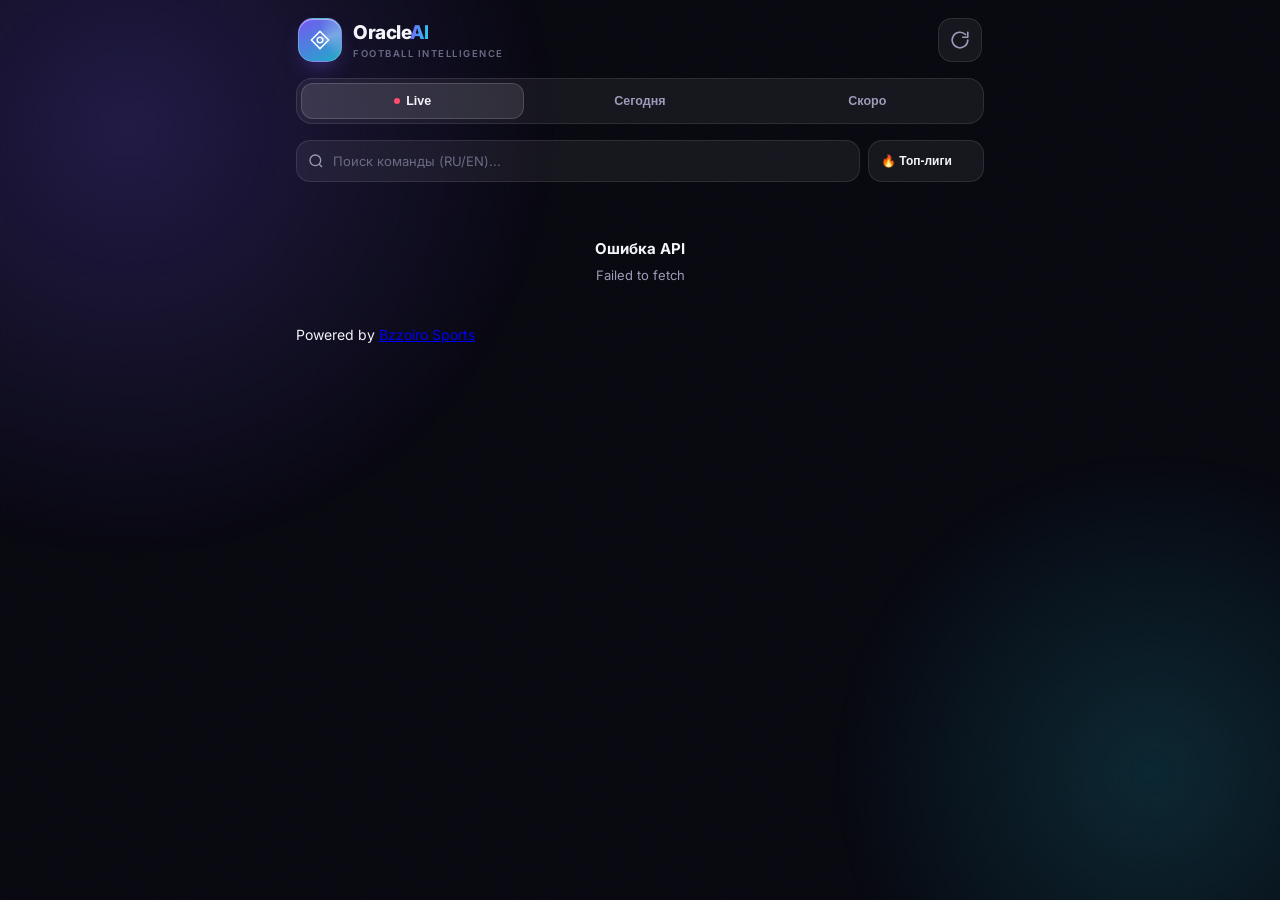
<file: index.html>
<!doctype html>
<html lang="ru" data-theme="dark">
<head>
  <meta charset="utf-8">
  <meta name="viewport" content="width=device-width, initial-scale=1, viewport-fit=cover, maximum-scale=1, user-scalable=no">
  <meta name="theme-color" content="#07070f">
  <title>Oracle AI — Football</title>
  <script src="https://telegram.org/js/telegram-web-app.js"></script>
  <link href="https://fonts.googleapis.com/css2?family=Inter:wght@400;600;700;800&display=swap" rel="stylesheet">
  <link rel="stylesheet" href="style.css">
</head>
<body>
  <div class="aurora" aria-hidden="true">
    <span class="blob b1"></span><span class="blob b2"></span>
    <div class="grain"></div>
  </div>

  <div class="app">
    <header class="topbar">
      <div class="brand">
        <span class="logo">
          <svg class="ic" viewBox="0 0 24 24" fill="none" stroke="currentColor" stroke-width="1.6">
            <path d="M12 2.6 21.4 12 12 21.4 2.6 12 12 2.6Z" stroke-linejoin="round"/>
            <circle cx="12" cy="12" r="3.1"/>
          </svg>
          <span class="logo-glow"></span>
        </span>
        <div class="brand-text">
          <h1>Oracle<span>AI</span></h1>
          <p>Football intelligence</p>
        </div>
      </div>
      <button id="refresh" class="icon-btn" aria-label="Обновить">
        <svg class="ic" viewBox="0 0 24 24" fill="none" stroke="currentColor" stroke-width="1.8" stroke-linecap="round" stroke-linejoin="round">
          <path d="M20.5 12a8.5 8.5 0 1 1-2.5-6"/><path d="M20.5 3.5V9H15"/>
        </svg>
      </button>
    </header>

    <nav class="tabs" role="tablist">
      <span class="tab-indicator" aria-hidden="true"></span>
      <button class="tab" role="tab" data-tab="live" aria-selected="true"><i class="dot"></i> Live</button>
      <button class="tab" role="tab" data-tab="today" aria-selected="false">Сегодня</button>
      <button class="tab" role="tab" data-tab="upcoming" aria-selected="false">Скоро</button>
    </nav>

    <div class="controls">
      <div class="search-box">
        <svg class="search-ic" viewBox="0 0 24 24" fill="none" stroke="currentColor" stroke-width="2"><circle cx="11" cy="11" r="8"/><path d="m21 21-4.3-4.3"/></svg>
        <input type="text" id="search-input" placeholder="Поиск команды (RU/EN)..." autocomplete="off">
      </div>
      <select id="sort-select" class="sort-box">
        <option value="priority">🔥 Топ-лиги</option>
        <option value="time">🕒 По времени</option>
      </select>
    </div>

    <main id="list" class="list"></main>

    <footer class="footer">
      <span>Powered by <a href="https://sports.bzzoiro.com" target="_blank">Bzzoiro Sports</a></span>
    </footer>
  </div>

  <script src="app.js"></script>
</body>
</html>
</file>
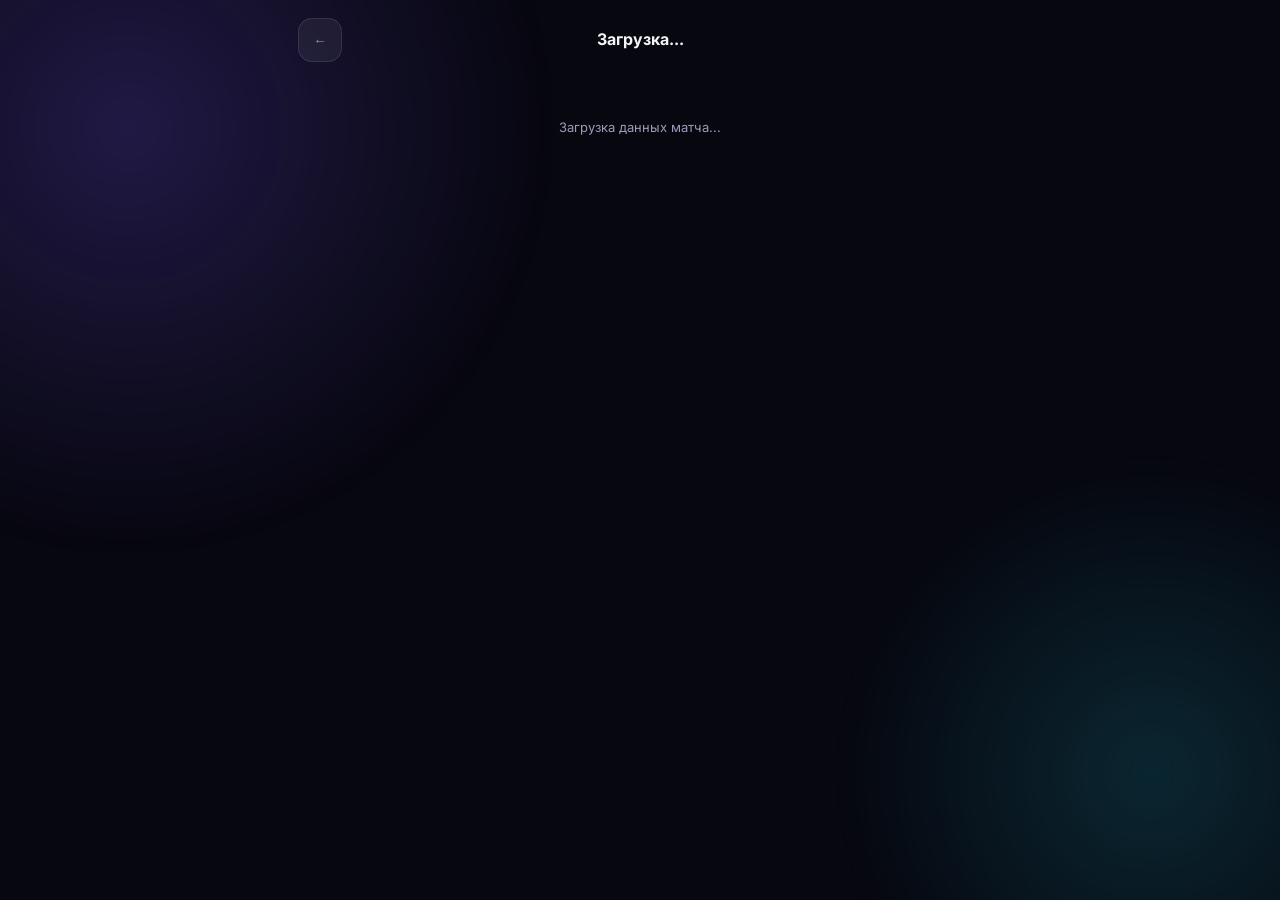
<file: match.html>
<!doctype html>
<html lang="ru" data-theme="dark">
<head>
  <meta charset="utf-8">
  <meta name="viewport" content="width=device-width, initial-scale=1, viewport-fit=cover">
  <title>Oracle AI — Матч</title>
  <script src="https://telegram.org/js/telegram-web-app.js"></script>
  <link href="https://fonts.googleapis.com/css2?family=Inter:wght@400;600;700;800&display=swap" rel="stylesheet">
  <link rel="stylesheet" href="style.css">
</head>
<body>
  <div class="aurora" aria-hidden="true"><span class="blob b1"></span><span class="blob b2"></span></div>
  <div class="app">
    <header class="topbar">
      <button class="icon-btn" onclick="history.back()">←</button>
      <h1 id="match-title" class="match-title">Загрузка...</h1>
      <div style="width:44px"></div>
    </header>

    <main id="match-content">
      <div class="state"><p>Загрузка данных матча...</p></div>
    </main>
  </div>
  <script src="match.js"></script>
</body>
</html>
</file>
<file: style.css>
:root {
  --font: 'Inter', ui-sans-serif, system-ui, -apple-system, sans-serif;
  --bg: #07070f; --text: #f3f4fa; --muted: #9b9cb8; --faint: #6a6b86;
  --glass: rgba(255,255,255,.06); --stroke: rgba(255,255,255,.1); --stroke-2: rgba(255,255,255,.2);
  --accent: #7c5cff; --accent-2: #22d3ee; --live: #ff4d6d;
  --shadow: 0 20px 40px -25px rgba(0,0,0,.9); --radius: 20px;
  --safe-t: env(safe-area-inset-top, 0px); --safe-b: env(safe-area-inset-bottom, 0px);
  --ease: cubic-bezier(.22,1,.36,1);
}
[data-theme="light"] {
  --bg: #eef1f8; --text: #14141f; --muted: #5b5c78; --faint: #8a8ba6;
  --glass: rgba(255,255,255,.7); --stroke: rgba(20,20,50,.08); --stroke-2: rgba(20,20,50,.16);
  --shadow: 0 20px 40px -25px rgba(30,30,80,.3);
}

*,*::before,*::after { box-sizing: border-box; margin: 0; padding: 0; }
body { min-height: 100dvh; background: var(--bg); color: var(--text); font-family: var(--font); font-size: 14px; line-height: 1.45; -webkit-font-smoothing: antialiased; overflow-x: hidden; -webkit-tap-highlight-color: transparent; }

.aurora { position: fixed; inset: 0; z-index: -1; overflow: hidden; pointer-events: none; }
.blob { position: absolute; border-radius: 50%; opacity: .45; will-change: transform; }
.b1 { width: 80vmax; height: 80vmax; left: -30vmax; top: -30vmax; background: radial-gradient(circle, rgba(124,92,255,.5), transparent 60%); animation: drift 25s ease-in-out infinite alternate; }
.b2 { width: 60vmax; height: 60vmax; right: -20vmax; bottom: -20vmax; background: radial-gradient(circle, rgba(34,211,238,.35), transparent 60%); animation: drift 30s ease-in-out infinite alternate-reverse; }
@keyframes drift { from { transform: translate3d(0,0,0) scale(1); } to { transform: translate3d(3vmax,2vmax,0) scale(1.05); } }
.grain { position: absolute; inset: -40%; opacity: .03; background-image: url("data:image/svg+xml,%3Csvg xmlns='http://www.w3.org/2000/svg' width='180' height='180'%3E%3Cfilter id='n'%3E%3CfeTurbulence type='fractalNoise' baseFrequency='.85' numOctaves='2' stitchTiles='stitch'/%3E%3C/filter%3E%3Crect width='100%25' height='100%25' filter='url(%23n)'/%3E%3C/svg%3E"); pointer-events: none; }

.app { width: 100%; max-width: 720px; margin: 0 auto; padding: calc(14px + var(--safe-t)) 16px calc(30px + var(--safe-b)); display: flex; flex-direction: column; }

.topbar { display: flex; align-items: center; justify-content: space-between; gap: 14px; padding: 4px 2px 16px; }
.brand { display: flex; align-items: center; gap: 11px; }
.logo { position: relative; width: 44px; height: 44px; display: grid; place-items: center; border-radius: 15px; color: #fff; background: linear-gradient(150deg, rgba(124,92,255,.95), rgba(34,211,238,.8)); border: 1px solid rgba(255,255,255,.22); box-shadow: inset 0 1px 0 rgba(255,255,255,.45), 0 10px 24px -12px rgba(124,92,255,.9); overflow: hidden; }
.ic { width: 22px; height: 22px; display: block; position: relative; z-index: 1; }
.logo-glow { position: absolute; inset: -60%; background: conic-gradient(from 0deg, transparent, rgba(255,255,255,.55), transparent 40%); animation: spin 9s linear infinite; opacity: .5; }
@keyframes spin { to { transform: rotate(360deg); } }
.brand-text h1 { font-size: 19px; font-weight: 800; letter-spacing: -.025em; }
.brand-text h1 span { background: linear-gradient(100deg, var(--accent), var(--accent-2)); -webkit-background-clip: text; color: transparent; }
.brand-text p { font-size: 9.5px; font-weight: 600; letter-spacing: .16em; text-transform: uppercase; color: var(--faint); }

.icon-btn { width: 44px; height: 44px; display: grid; place-items: center; border-radius: 14px; color: var(--muted); background: var(--glass); border: 1px solid var(--stroke); cursor: pointer; transition: transform .25s; }
.icon-btn:active { transform: scale(.92); }
.icon-btn.is-loading .ic { animation: spin 1s linear infinite; }

.tabs { position: relative; display: grid; grid-template-columns: repeat(3, 1fr); gap: 4px; padding: 4px; margin-bottom: 16px; border-radius: 16px; background: var(--glass); border: 1px solid var(--stroke); }
.tab-indicator { position: absolute; top: 4px; left: 4px; width: calc((100% - 16px) / 3); height: calc(100% - 8px); border-radius: 12px; background: rgba(255,255,255,.1); border: 1px solid rgba(255,255,255,.15); transform: translateX(calc(var(--i,0) * (100% + 4px))); transition: transform .45s var(--ease); pointer-events: none; }
.tab { position: relative; z-index: 1; display: flex; align-items: center; justify-content: center; gap: 6px; padding: 11px 0; border: none; border-radius: 12px; background: transparent; color: var(--muted); font-size: 12.5px; font-weight: 600; cursor: pointer; }
.tab[aria-selected="true"] { color: var(--text); }
.dot { width: 6px; height: 6px; border-radius: 50%; background: var(--live); animation: pulse 2s infinite; }
@keyframes pulse { 0%,100% { opacity: 1; } 50% { opacity: .4; } }

.controls { display: flex; gap: 8px; margin-bottom: 16px; width: 100%; }
.search-box { position: relative; flex: 1; display: flex; align-items: center; }
.search-ic { position: absolute; left: 12px; width: 16px; height: 16px; color: var(--muted); pointer-events: none; }
#search-input { width: 100%; padding: 12px 12px 12px 36px; border-radius: 14px; background: var(--glass); border: 1px solid var(--stroke); color: var(--text); font-size: 13px; font-family: var(--font); outline: none; transition: border-color .2s; }
#search-input:focus { border-color: var(--accent); }
#search-input::placeholder { color: var(--faint); }
.sort-box { padding: 0 12px; border-radius: 14px; background: var(--glass); border: 1px solid var(--stroke); color: var(--text); font-size: 12px; font-weight: 600; outline: none; cursor: pointer; appearance: none; }

.list { display: grid; gap: 10px; width: 100%; }
.card { position: relative; padding: 14px 16px; border-radius: var(--radius); background: linear-gradient(180deg, rgba(255,255,255,.08), rgba(255,255,255,.03)); border: 1px solid var(--stroke); box-shadow: var(--shadow); animation: rise .4s var(--ease) both; animation-delay: calc(var(--i,0) * 20ms); will-change: transform, opacity; cursor: pointer; }
.card::before { content: ""; position: absolute; inset: 0; border-radius: inherit; background: radial-gradient(120% 80% at 0% 0%, rgba(124,92,255,.12), transparent 60%); pointer-events: none; }
.card:active { transform: scale(.985); }
@keyframes rise { from { opacity: 0; transform: translate3d(0,10px,0); } to { opacity: 1; transform: translate3d(0,0,0); } }

.card-top { display: flex; justify-content: space-between; align-items: center; margin-bottom: 12px; }
.league { font-size: 10px; font-weight: 600; text-transform: uppercase; color: var(--faint); letter-spacing: .1em; white-space: nowrap; overflow: hidden; text-overflow: ellipsis; max-width: 70%; }
.pill { padding: 4px 8px; border-radius: 999px; font-size: 10px; font-weight: 700; background: rgba(255,255,255,.06); border: 1px solid rgba(255,255,255,.08); display: flex; align-items: center; gap: 4px; }
.pill.live { color: #ffd7de; background: rgba(255,77,109,.15); border-color: rgba(255,77,109,.3); }

.teams { display: grid; grid-template-columns: minmax(0, 1fr) auto minmax(0, 1fr); align-items: center; gap: 10px; }
.team { display: flex; align-items: center; gap: 8px; min-width: 0; }
.team.away { justify-content: flex-end; text-align: right; }
.team-logo { width: 30px; height: 30px; object-fit: contain; flex-shrink: 0; }
.badge { width: 30px; height: 30px; border-radius: 50%; display: grid; place-items: center; font-size: 10px; font-weight: 800; color: #fff; background: linear-gradient(135deg, var(--accent), var(--accent-2)); flex-shrink: 0; }
.name { font-size: 13px; font-weight: 600; white-space: nowrap; overflow: hidden; text-overflow: ellipsis; }
.score { font-size: 22px; font-weight: 800; letter-spacing: -.03em; font-variant-numeric: tabular-nums; padding: 0 4px; }
.vs { font-size: 10px; font-weight: 700; color: var(--faint); }

.state { display: grid; justify-items: center; text-align: center; gap: 6px; padding: 40px 20px; }
.state h3 { font-size: 15px; font-weight: 700; }
.state p { font-size: 13px; color: var(--muted); }

/* Match Page */
.match-title { font-size: 16px; font-weight: 700; text-align: center; white-space: nowrap; overflow: hidden; text-overflow: ellipsis; flex: 1; padding: 0 10px; }
.score-card { text-align: center; padding: 20px 16px; margin-bottom: 12px; background: var(--glass); border: 1px solid var(--stroke); border-radius: var(--radius); }
.score-main { display: flex; align-items: center; justify-content: space-between; gap: 10px; margin-bottom: 8px; }
.score-big { font-size: 32px; font-weight: 800; letter-spacing: -0.03em; font-variant-numeric: tabular-nums; }
.match-meta { font-size: 11px; color: var(--muted); }
.match-section { padding: 16px; margin-top: 12px; background: var(--glass); border: 1px solid var(--stroke); border-radius: var(--radius); }
.section-title { font-size: 13px; font-weight: 700; margin-bottom: 12px; }
.stats-table { display: grid; gap: 8px; }
.stat-row { display: grid; grid-template-columns: 1fr auto auto; gap: 12px; font-size: 12px; align-items: center; border-bottom: 1px solid var(--stroke); padding-bottom: 6px; }
.stat-row:last-child { border-bottom: none; }
.btn { width: 100%; padding: 14px; border-radius: 12px; font-size: 14px; font-weight: 700; border: none; cursor: pointer; transition: transform .2s; }
.btn:active { transform: scale(.97); }
.btn.primary { background: linear-gradient(135deg, var(--accent), var(--accent-2)); color: #fff; box-shadow: 0 10px 20px -10px rgba(124,92,255,.8); }
.oracle-cta { text-align: center; padding: 20px; margin-top: 12px; background: linear-gradient(180deg, rgba(124,92,255,.1), transparent); border: 1px solid var(--stroke-2); border-radius: var(--radius); }
.progress-wrap { height: 6px; background: rgba(255,255,255,.1); border-radius: 999px; overflow: hidden; margin: 16px 0; }
.progress-bar { height: 100%; width: 0; background: linear-gradient(90deg, var(--accent), var(--live)); transition: width 0.4s; }
</file>
